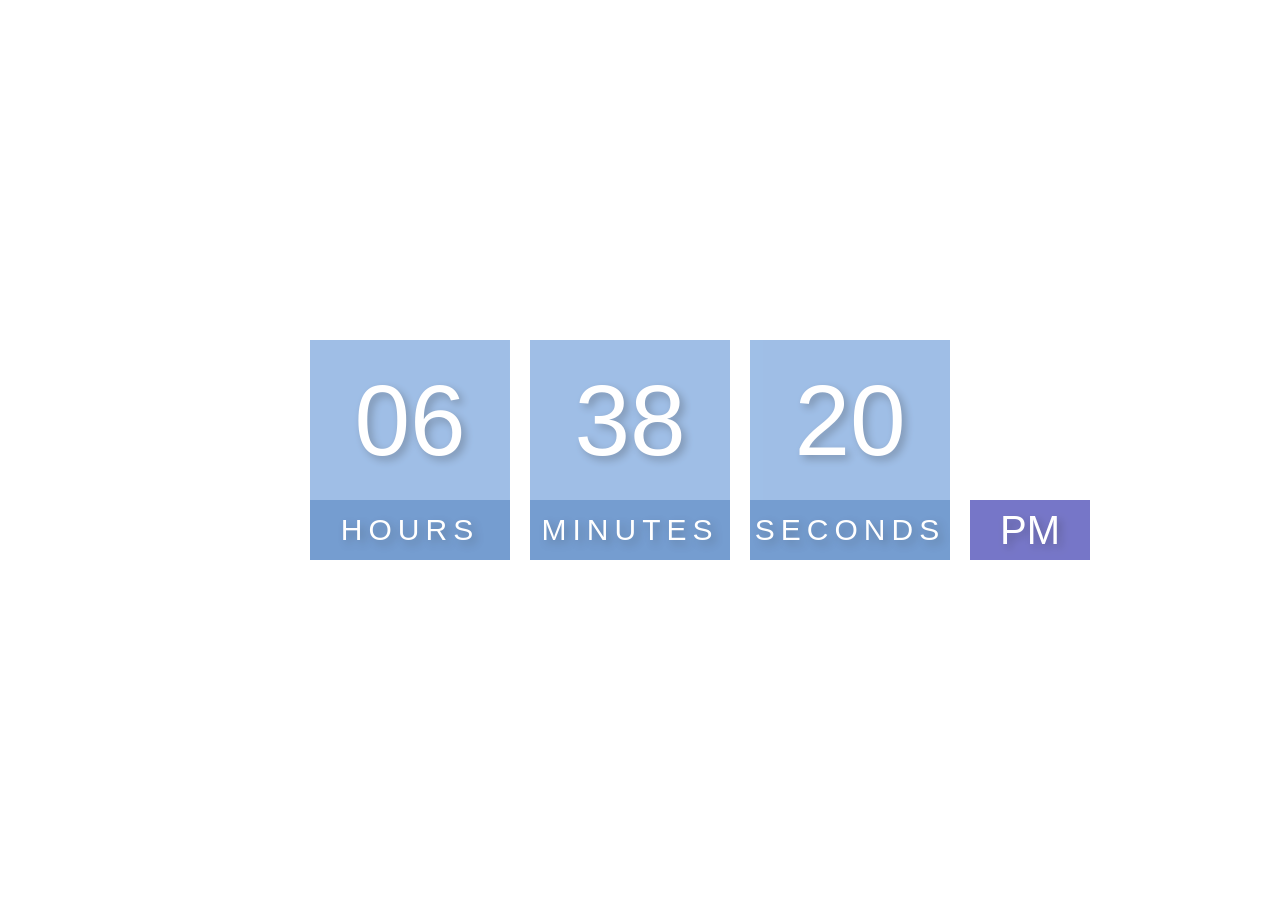
<file: index.html>
<!DOCTYPE html>
<html lang="en">
<head>
    <meta charset="UTF-8">
    <meta name="viewport" content="width=device-width, initial-scale=1.0">
    <title>Clock</title>
    <link rel="stylesheet" href="style.css">
    <link rel="apple-touch-icon" sizes="180x180" href="Images/">
    <link rel="icon" type="image/png" sizes="32x32" href="Images/favicon-32x32.png">
    <link rel="icon" type="image/png" sizes="16x16" href="Imagesfavicon-16x16.png">
    <link rel="manifest" href="Images/site.webmanifest">
</head>
<body>
    <div class="clock">
        <div>
            <span id="hours">00</span>
            <span class = "text">Hours</span>
        </div>
        <div>
            <span id="minutes">00</span>
            <span class = "text">Minutes</span>
        </div>
        <div>
            <span id="seconds">00</span>
            <span class = "text">seconds</span>
        </div>
        <div>
            <span id="ampm">AM</span>
        </div>
    </div>
<script src="index.js"></script>
</body>
</html>
</file>
<file: style.css>
body{
    font-family: sans-serif;
    margin: 0;
    display: flex;
    flex-direction: column;
    align-items: center;
    height: 100vh;
    justify-content: center;
    background: url("https://images.unsplash.com/photo-1563387852576-964bc31b73af?ixlib=rb-4.0.3&ixid=M3wxMjA3fDB8MHxwaG90by1wYWdlfHx8fGVufDB8fHx8fA%3D%3D&auto=format&fit=crop&w=3014&q=80");
    background-size: cover;
    overflow: hidden;
    cursor: none;
}

.clock{
    display: flex;
}

.clock div{
    margin: 10px;
    position: relative;
}

.clock span{
    width: 200px;
    height:160px;
    background-color: rgb(136, 175, 225);
    opacity: 0.8;
    color: rgb(255, 255, 255);
    display: flex;
    justify-content: center;
    align-items: center;
    font-size: 100px;
    text-shadow: 4px 4px 8px rgba(0, 0, 0, 0.3);
}

.clock .text{
    height: 60px;
    font-size: 30px;
    text-transform: uppercase;
    letter-spacing: 6px;
    background: rgb(83, 133, 197);;
    opacity: 0.8;
}  

.clock #ampm{
    bottom: 0;
    position: absolute;
    width: 120px;
    height: 60px;
    font-size: 40px;
    background: rgb(85, 85, 187);
}
</file>
